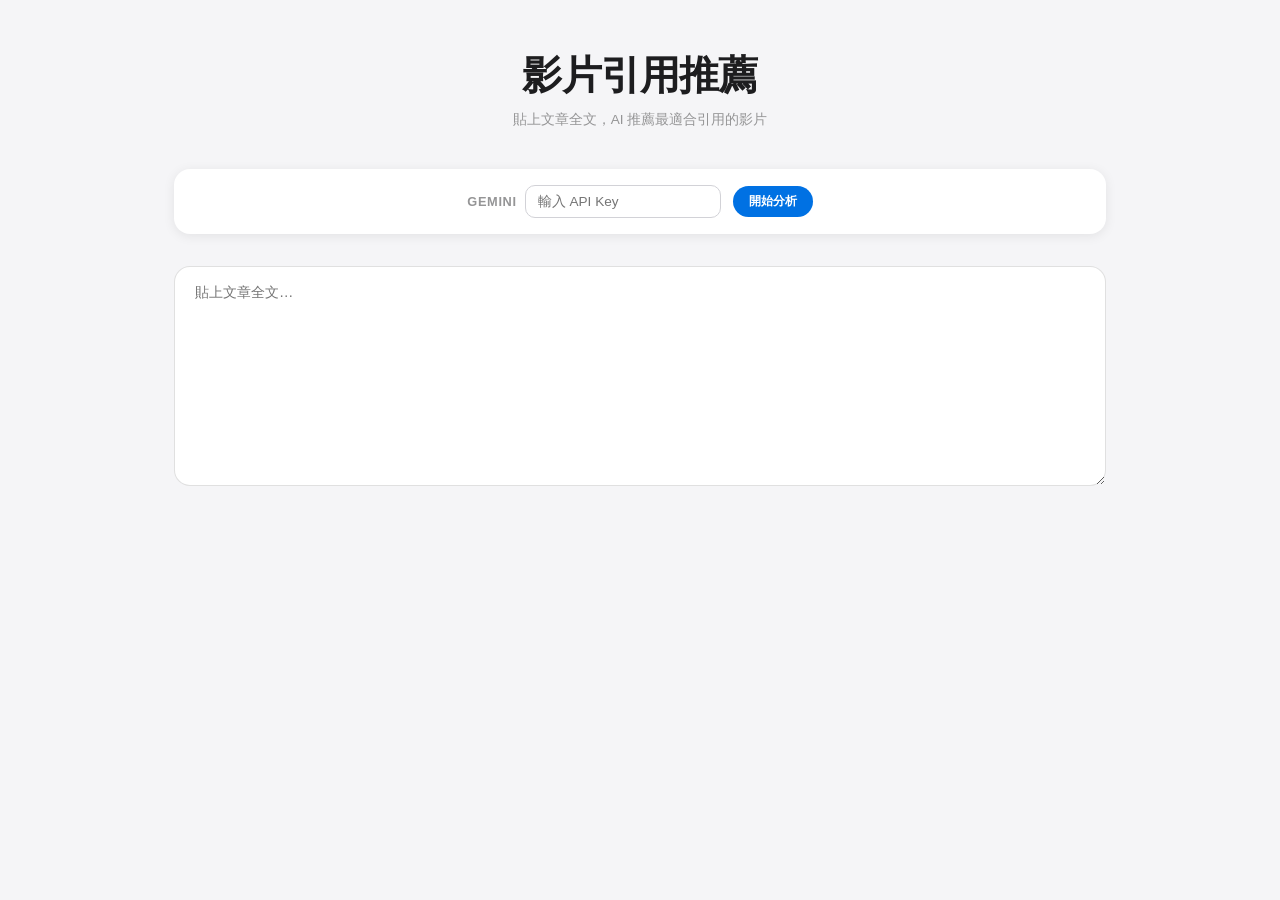
<file: cite.html>
<!DOCTYPE html>
<html lang="zh-TW">
<head>
<meta charset="UTF-8">
<meta name="viewport" content="width=device-width, initial-scale=1.0">
<meta name="robots" content="nofollow, noindex">
<title>影片引用推薦</title>
<link rel="stylesheet" href="style.css">
<style>.cite-input{width:100%;min-height:220px;padding:1rem 1.25rem;font-size:.9rem;font-family:var(--font);color:var(--text);background:#fff;border:1.5px solid rgba(0,0,0,.12);border-radius:var(--radius);resize:vertical;outline:none;transition:border-color .2s,box-shadow .2s;margin-bottom:1.5rem;&:focus{border-color:var(--link);box-shadow:0 0 0 3px color-mix(in srgb,var(--link) 15%,transparent)}}.rank-badge{display:inline-flex;align-items:center;justify-content:center;width:28px;height:28px;border-radius:50%;background:var(--text);color:#fff;font-size:.78rem;font-weight:700;flex-shrink:0;&.top{background:var(--link)}}.cite-reason{font-size:.875rem;color:var(--text-s);line-height:1.65;padding:.5rem 0 .25rem}.status-msg{text-align:center;padding:2.5rem 1rem;color:var(--text-s);font-size:.875rem}.empty{text-align:center;padding:3rem;color:var(--text-s)}.cite-btn{background:transparent;color:var(--link);border:1.5px solid var(--link);border-radius:980px;padding:5px 14px;font-size:.78rem;font-weight:600;font-family:var(--font);cursor:pointer;transition:background .2s,color .2s;white-space:nowrap;&:hover{background:var(--link);color:#fff}}</style>
</head>
<body>
<div class="container">
  <header class="page-header">
    <h1>影片引用推薦</h1>
    <p class="update-time">貼上文章全文，AI 推薦最適合引用的影片</p>
  </header>

  <div class="toolbar">
    <div class="toolbar-group">
      <span class="toolbar-label">Gemini</span>
      <input class="api-key-input" id="geminiKey" type="password" placeholder="輸入 API Key" oninput="saveKey()">
    </div>
    <div class="toolbar-group">
      <button class="analyze-btn" id="analyzeBtn" onclick="analyze()">開始分析</button>
    </div>
  </div>

  <textarea class="cite-input" id="articleText" placeholder="貼上文章全文…"></textarea>

  <div class="video-list" id="results"></div>
</div>

<script>
const GEMINI_KEY_STORAGE = 'yt_gemini_key';

function saveKey() {
  localStorage.setItem(GEMINI_KEY_STORAGE, document.getElementById('geminiKey').value.trim());
}

function extractJson(text, start) {
  let i = start, depth = 0, inStr = false, esc = false;
  while (i < text.length) {
    const c = text[i];
    if (esc) { esc = false; }
    else if (inStr) { if (c === '\\') esc = true; else if (c === '"') inStr = false; }
    else if (c === '"') { inStr = true; }
    else if (c === '{' || c === '[') { depth++; }
    else if (c === '}' || c === ']') { if (--depth === 0) return text.slice(start, i + 1); }
    i++;
  }
  return null;
}

async function loadVideos() {
  const html = await (await fetch('./index.html')).text();
  const doc = new DOMParser().parseFromString(html, 'text/html');
  const channelMap = {};
  doc.querySelectorAll('.card[data-id]').forEach(c => { channelMap[c.dataset.id] = c.dataset.channel; });
  const marker = 'VIDEO_DATA = ';
  const start = html.indexOf(marker) + marker.length;
  const raw = extractJson(html, start);
  if (!raw) throw new Error('無法解析影片資料');
  const data = JSON.parse(raw);
  return Object.entries(data)
    .filter(([id, v]) => channelMap[id] === '@DATASYStw' || /[一-鿿]/.test(v.title))
    .map(([id, v]) => ({ id, title: v.title, desc: (v.desc || '').slice(0, 800) }));
}

async function callGemini(prompt, key) {
  const res = await fetch(
    `https://generativelanguage.googleapis.com/v1beta/models/gemini-3-flash-preview:generateContent?key=${key}`,
    { method: 'POST', headers: { 'Content-Type': 'application/json' },
      body: JSON.stringify({ contents: [{ parts: [{ text: prompt }] }], generationConfig: { responseMimeType: 'application/json', temperature: 0.5 } }) }
  );
  if (!res.ok) { const e = await res.json(); throw new Error(e.error?.message || 'Gemini API 錯誤'); }
  const data = await res.json();
  return JSON.parse(data.candidates[0].content.parts[0].text);
}

function setStatus(msg) {
  document.getElementById('results').innerHTML = `<div class="status-msg">${msg}</div>`;
}

async function analyze() {
  const key = document.getElementById('geminiKey').value.trim() || localStorage.getItem(GEMINI_KEY_STORAGE) || '';
  if (!key) { alert('請先輸入 Gemini API Key'); return; }
  const article = document.getElementById('articleText').value.trim();
  if (!article) { alert('請貼上文章內容'); return; }

  const btn = document.getElementById('analyzeBtn');
  btn.disabled = true;
  btn.textContent = '分析中…';

  try {
    setStatus('載入影片資料中…');
    const videos = await loadVideos();

    setStatus(`第一階段：從 ${videos.length} 部影片中篩選相關標題…`);
    const titleList = videos.map((v, i) => `${i + 1}. [${v.id}] ${v.title}`).join('\n');
    const candidates = await callGemini(
      `你是內容推薦專家。請從以下影片標題中，選出 5 到 8 部最可能與文章相關、適合引用的影片。\n\n文章全文：\n${article.slice(0, 4000)}\n\n影片標題：\n${titleList}\n\n只回傳 JSON 陣列，格式：["video_id_1","video_id_2",...]`,
      key
    );

    const pool = videos.filter(v => candidates.includes(v.id));
    if (!pool.length) { setStatus('第一階段未篩選出候選影片，請嘗試修改文章內容'); return; }

    setStatus(`第二階段：深度分析 ${pool.length} 部候選影片…`);
    const details = pool.map(v => `[${v.id}]\n標題：${v.title}\n說明：${v.desc}`).join('\n\n---\n\n');
    const ranked = await callGemini(
      `你是內容推薦專家。請分析哪些影片最適合在文章中引用，依相關性由高到低排列，並以繁體中文說明推薦理由（一到兩句話）。與文章無關的影片不須列入。\n\n文章全文：\n${article.slice(0, 4000)}\n\n影片資料：\n${details}\n\n只回傳 JSON 陣列，格式：[{"id":"video_id","reason":"推薦理由"},...]`,
      key
    );

    renderResults(ranked, videos);
  } catch (e) {
    setStatus('分析失敗：' + e.message);
  } finally {
    btn.disabled = false;
    btn.textContent = '開始分析';
  }
}

async function copyEmbed(btn, id, title) {
  const safeTitle = title.replace(/"/g, '&quot;');
  const code = `<iframe loading="lazy" width="560" height="315" src="https://www.youtube.com/embed/${id}?si=" title="${safeTitle}" frameborder="0" allow="accelerometer; autoplay; clipboard-write; encrypted-media; gyroscope; picture-in-picture; web-share" referrerpolicy="strict-origin-when-cross-origin" allowfullscreen></iframe>`;
  try {
    await navigator.clipboard.writeText(code);
  } catch {
    const ta = Object.assign(document.createElement('textarea'), { value: code, style: 'position:fixed;opacity:0' });
    document.body.appendChild(ta); ta.select(); document.execCommand('copy'); document.body.removeChild(ta);
  }
  btn.textContent = '已複製';
  setTimeout(() => { btn.textContent = '引用'; }, 3000);
}

function renderResults(ranked, videos) {
  const map = Object.fromEntries(videos.map(v => [v.id, v]));
  const el = document.getElementById('results');
  if (!ranked.length) { el.innerHTML = '<div class="empty">找不到相關影片</div>'; return; }
  el.innerHTML = ranked.map((r, i) => {
    const v = map[r.id];
    if (!v) return '';
    return `<div class="card">
  <div class="card-header">
    <span class="rank-badge${i === 0 ? ' top' : ''}">${i + 1}</span>
    <h2 class="card-title"><a href="https://www.youtube.com/watch?v=${v.id}" target="_blank">${v.title}</a></h2>
  </div>
  <p class="cite-reason">${r.reason}</p>
  <div class="card-footer"><button class="cite-btn" onclick="copyEmbed(this,'${v.id}',${JSON.stringify(v.title).replace(/"/g,'&quot;')})">引用</button></div>
</div>`;
  }).join('');
}

(function init() {
  const saved = localStorage.getItem(GEMINI_KEY_STORAGE);
  if (saved) document.getElementById('geminiKey').value = saved;
})();
</script>
</body>
</html>
</file>
<file: style.css>
:root{--text:#1d1d1f;--bg:#f5f5f7;--link:#0071e3;--card-bg:#fff;--text-s:color-mix(in srgb,var(--text) 47%,#fff);--pill-bg:color-mix(in srgb,var(--text) 4%,transparent);--shadow:0 2px 12px rgba(0,0,0,.08);--radius:16px;--font:-apple-system,BlinkMacSystemFont,'SF Pro Display','SF Pro Text','Helvetica Neue',sans-serif}*{box-sizing:border-box;margin:0;padding:0}:where(body){font-family:var(--font);background-color:var(--bg);color:var(--text);-webkit-font-smoothing:antialiased;-moz-osx-font-smoothing:grayscale}.container{max-width:980px;margin:0 auto;padding:3rem 1.5rem 4rem}.page-header{text-align:center;margin-bottom:2.5rem;& :where(h1){font-size:2.5rem;font-weight:700;letter-spacing:-.02em;color:var(--text);margin-bottom:.5rem}}.update-time{font-size:.85rem;color:var(--text-s);font-weight:400}.toolbar{display:flex;flex-wrap:wrap;gap:.75rem;align-items:center;justify-content:center;margin-bottom:2rem;padding:1rem 1.25rem;background-color:var(--card-bg);border-radius:var(--radius);box-shadow:var(--shadow);& :where(select){appearance:none;-webkit-appearance:none;padding:.5rem 2rem .5rem .75rem;font-size:.85rem;font-family:var(--font);font-weight:500;border:1.5px solid rgba(0,0,0,.12);border-radius:10px;background-color:#fff;background-image:url('data:image/svg+xml,%3Csvg xmlns='http://www.w3.org/2000/svg' width='10' height='6'%3E%3Cpath d='M0 0l5 6 5-6z' fill='%2386868b'/%3E%3C/svg%3E');background-repeat:no-repeat;background-position:right .75rem center;cursor:pointer;color:var(--text);transition:border-color .2s;&:focus{outline:none;border-color:var(--link);box-shadow:0 0 0 3px color-mix(in srgb,var(--link) 15%,transparent)}}}.toolbar-group{display:flex;align-items:center;gap:.5rem}.toolbar-label{font-size:.8rem;font-weight:600;color:var(--text-s);text-transform:uppercase;letter-spacing:.05em;white-space:nowrap}.sort-pills{display:flex;flex-wrap:wrap;gap:.375rem}.sort-pill{display:inline-flex;align-items:center;gap:.25rem;padding:.4rem .75rem;font-size:.8rem;font-weight:500;font-family:var(--font);border:1.5px solid rgba(0,0,0,.1);border-radius:20px;background-color:transparent;color:var(--text);cursor:pointer;transition:all .2s ease;user-select:none;white-space:nowrap;&:hover{background-color:var(--pill-bg);border-color:rgba(0,0,0,.2)};&.active{background-color:var(--text);color:var(--card-bg);border-color:var(--text)};& .arrow{font-size:.7rem;opacity:.7}}.video-list{display:flex;flex-direction:column;gap:.75rem}.card{background-color:var(--card-bg);border-radius:var(--radius);padding:1.25rem 1.5rem;box-shadow:var(--shadow);transition:transform .25s cubic-bezier(.25,.46,.45,.94),box-shadow .25s ease;&:hover{transform:translateY(-2px);box-shadow:0 4px 20px rgba(0,0,0,.12)}}.card-header{display:flex;justify-content:space-between;align-items:flex-start;gap:1rem;margin-bottom:.75rem}.card-title{margin:0;font-size:1.1rem;font-weight:600;line-height:1.4;letter-spacing:-.01em;flex-grow:1;flex-shrink:1;flex-basis:0%;& :where(a){color:var(--text);text-decoration:none;transition:color .2s;&:hover{color:var(--link)}}}.stats{display:flex;gap:.5rem;flex-wrap:wrap;flex-shrink:0}.stat-badge{display:inline-flex;align-items:center;gap:.3rem;padding:.3rem .65rem;font-size:.75rem;font-weight:500;color:var(--text-s);background-color:var(--pill-bg);border-radius:8px;white-space:nowrap}:where(details){border-radius:10px;padding:.6rem .85rem;background-color:color-mix(in srgb,var(--text) 2%,transparent);& :where(p){white-space:pre-wrap;font-size:.85rem;color:var(--text-s);margin:.75rem 0 .25rem;line-height:1.65}}:where(summary){cursor:pointer;font-weight:500;font-size:.85rem;color:var(--text-s);user-select:none;outline:none;list-style:none;&::before{content:'+';display:inline-block;width:1.2em;font-weight:300;font-size:1.1rem;transition:transform .2s}}:where(details[open]) :where(summary)::before{content:'-'}.api-key-input{flex:1;min-width:160px;max-width:300px;padding:8px 12px;font-size:.85rem;font-family:var(--font);color:#1d1d1f;background:#fff;border:1.5px solid #d2d2d7;border-radius:10px;outline:none;transition:border-color .2s,box-shadow .2s;&:focus{border-color:#0071e3;box-shadow:0 0 0 3px rgba(0,113,227,.15)}}.analyze-btn{background:#0071e3;color:#fff;border:none;border-radius:980px;padding:7px 16px;font-size:.78rem;font-weight:600;font-family:var(--font);cursor:pointer;transition:background .2s,opacity .2s;white-space:nowrap;&:hover{background:#0077ed};&:disabled{opacity:.45;cursor:default}}.score-badge{display:inline-flex;align-items:center;padding:.28rem .65rem;font-size:.72rem;font-weight:700;border-radius:7px;color:#fff;white-space:nowrap}.card-footer{display:flex;justify-content:flex-end;margin-top:.85rem}.ai-tips{margin-top:.75rem;padding:.85rem 1rem;background:#f5f5f7;border-radius:10px;display:flex;flex-direction:column;gap:.4rem}.score-total{font-size:.88rem;font-weight:700;margin-bottom:.15rem}.score-row{display:flex;align-items:baseline;flex-wrap:wrap;gap:.4rem}.score-dim{font-size:.78rem;font-weight:600;color:#1d1d1f;min-width:76px}.score-val{font-size:.78rem;font-weight:700;color:#0071e3;min-width:42px}.score-tip{font-size:.78rem;color:#6e6e73;flex:1}@media(max-width:640px){.container{padding:1.5rem 1rem 3rem}.page-header :where(h1){font-size:1.75rem}.card-header{flex-direction:column;gap:.5rem}.stats{justify-content:flex-start}.toolbar{flex-direction:column;align-items:stretch}.toolbar-group{justify-content:center}}
</file>
